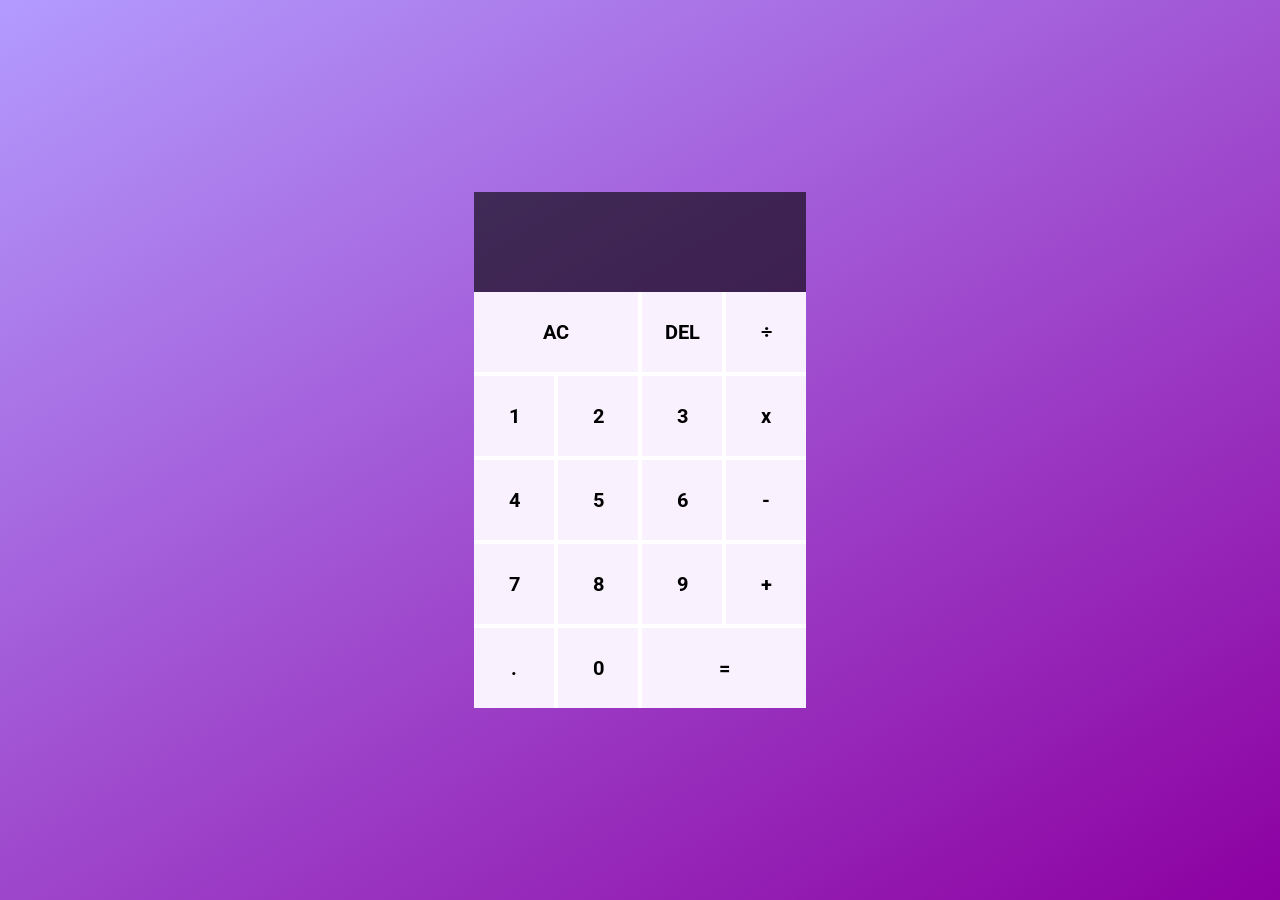
<file: 5기 박재윤/index.html>
<!DOCTYPE html>
<html lang="ko">
  <head>
    <meta charset="UTF-8" />
    <meta http-equiv="X-UA-Compatible" content="IE=edge" />
    <meta name="viewport" content="width=device-width, initial-scale=1.0" />
    <link rel="preconnect" href="https://fonts.googleapis.com" />
    <link rel="preconnect" href="https://fonts.gstatic.com" crossorigin />
    <link
      href="https://fonts.googleapis.com/css2?family=Gothic+A1&family=Montserrat&family=Nanum+Gothic:wght@700&family=Noto+Sans+KR:wght@400;500;700;900&family=Roboto&family=Urbanist&display=swap"
      rel="stylesheet"
    />

    <title>계산기앱 만들기 프로젝트 1</title>
    <link rel="stylesheet" href="style.css" />
  </head>
  <body>
    <div class="container">
      <div class="wrapper">
        <div class="cal">
          <div class="cal-header">
            <div data-previous-preview class="cal-previous-preview"></div>
            <div data-current-preview class="cal-current-preview"></div>
          </div>
          <div class="cal-body">
            <div class="cal-space">
              <button data-btn-reset class="space-2">AC</button>
              <button data-btn-delete>DEL</button>
              <button data-btn-divide data-btn-operation>÷</button>
            </div>
            <div class="cal-space">
              <button data-btn-number>1</button>
              <button data-btn-number>2</button>
              <button data-btn-number>3</button>
              <button data-btn-multiply data-btn-operation>x</button>
            </div>
            <div class="cal-space">
              <button data-btn-number>4</button>
              <button data-btn-number>5</button>
              <button data-btn-number>6</button>
              <button data-btn-minus data-btn-operation>-</button>
            </div>
            <div class="cal-space">
              <button data-btn-number>7</button>
              <button data-btn-number>8</button>
              <button data-btn-number>9</button>
              <button data-btn-plus data-btn-operation>+</button>
            </div>
            <div class="cal-space">
              <button data-btn-number>.</button>
              <button data-btn-number>0</button>
              <button data-btn-eqaul data-btn-operation class="space-2">
                =
              </button>
            </div>
          </div>
        </div>
      </div>
    </div>
    <script src="script.js"></script>
  </body>
</html>
</file>
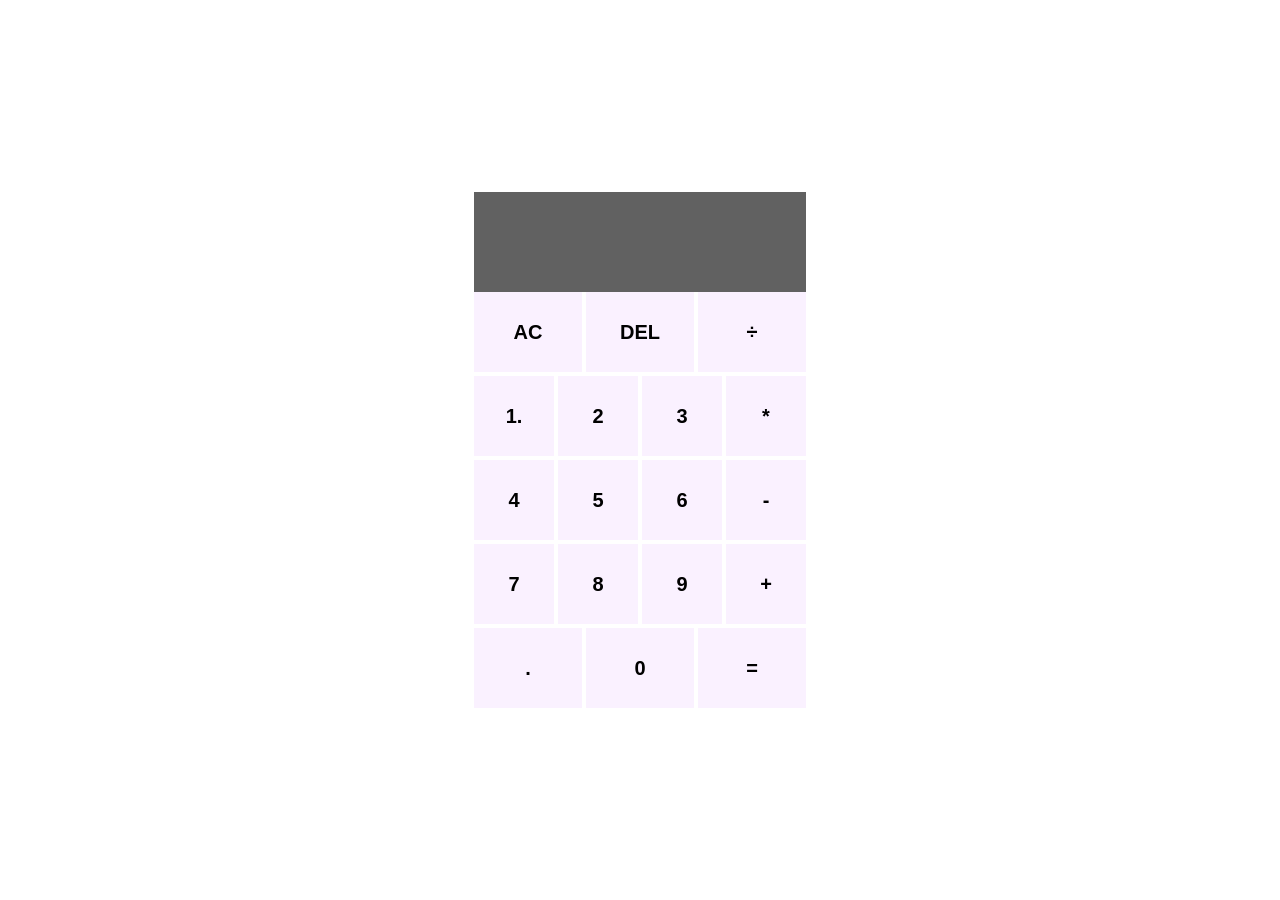
<file: yun/index.html>
<!DOCTYPE html>
<html lang="ko">
  <head>
    <meta charset="UTF-8" />
    <meta http-equiv="X-UA-Compatible" content="IE=edge" />
    <meta name="viewport" content="width=device-width, initial-scale=1.0" />
    
    <link
      href="https://fonts.googleapis.com/css2?family=Noto+Sans+KR:wght@400;700&display=swap"
      rel="stylesheet"
    />
    <title>계산기 프로젝트</title>
    <link rel="stylesheet" href="style.css" />
  </head>
  <body>
    <div class="container">
    
      <div class="wrapper">
        <div class="cal">
          
          <div class="cal-header">
            
            <div data-previous-preview class="cal-previous-preview"></div>
            
            <div data-current-preview class="cal-current-preview"></div>
          </div>
         
          <div class="cal-body">
            <div class="cal-space">
              <button data-btn-reset class="space-2">AC</button> 
              <button data-btn-delete>DEL</button> 
              <button data-btn-divide data-btn-operation>÷</button> 
            </div>
            <div class="cal-space">
              <button data-btn-number>1.</button>
              <button data-btn-number>2</button>
              <button data-btn-number>3</button>
              <button data-btn-multiply data-btn-operation>*</button>
            </div>
            <div class="cal-space">
              <button data-btn-number>4</button>
              <button data-btn-number>5</button>
              <button data-btn-number>6</button>
              <button data-btn-minus data-btn-operation>-</button>
            </div>
            <div class="cal-space">
              <button data-btn-number>7</button>
              <button data-btn-number>8</button>
              <button data-btn-number>9</button>
              <button data-btn-plus data-btn-operation>+</button> 
            </div>
            <div class="cal-space">
              <button data-btn-number>.</button>
              <button data-btn-number>0</button> 
              <button data-btn-eqaul data-btn-operation class="space-2">=</button> 
            </div>
          </div>
        </div>
      </div>
    </div>
   
    <script src="index.js"></script>
  </body>
</html>
</file>
<file: 5기 박재윤/style.css>
html {
  background: rgb(179, 155, 254);
  background: linear-gradient(
    150deg,
    rgba(179, 155, 254, 1) 0%,
    rgba(140, 0, 161, 1) 100%
  );
}

html,
body {
  padding: 0;
  margin: 0;
  width: 100%;
  height: 100%;
}

* {
  font-family: "Roboto", sans-serif;
}

.container {
  display: flex;
  flex-flow: column;
  align-items: center;
  justify-content: center;
  width: 100%;
  height: 100%;
}

.wrapper {
  /* width: 90%;
    max-width: 500px;
    margin: 0 auto; */
}

.cal {
}

.cal .cal-header {
  display: flex;
  flex-flow: column;
  justify-content: center;
  align-items: flex-end;
  padding: 20px;
  height: 60px;
  word-break: break-all;
}

.cal-header {
  text-align: right;
  background-color: rgba(0, 0, 0, 0.62);
  color: white;
}

.cal-body {
  margin-top: -4px;
  background-color: white;
}

.cal-header .cal-previous-preview {
  opacity: 0.7;
  font-size: 14px;
  margin-bottom: 10px;
}

.cal-header .cal-current-preview {
  font-size: 25px;
}

.cal .cal-body .cal-space {
  width: 100%;
  display: flex;
}

.cal-space {
  display: flex;
  width: 100%;
  flex: 4;
  flex-shrink: 0;
  gap: 4px;
  margin-top: 4px;
}

.cal-space > button {
  width: 100%;
  display: flex;
  flex: 1 calc(25% - 4px);
  border: none;
  width: 80px;
  height: 80px;
  align-items: center;
  justify-content: center;
  cursor: pointer;
  background-color: rgb(250 241 255);
  font-size: 20px;
  font-weight: bold;
}

.cal-space .space-2 {
  flex: 2 calc(50% - 4px);
}

@media (min-width: 601px) {
  .cal-space > button:hover {
    background-color: white;
  }
}

@media (max-width: 600px) {
  .wrapper {
    width: 100%;
    height: 100%;
    max-width: 100%;
  }

  .cal {
    height: 100%;
  }

  .cal .cal-header {
    height: 20%;
    padding: 10px;
  }

  .cal .cal-body {
    height: calc(100% - 20% - 10px + 4px);
    display: flex;
    flex-flow: column;
  }

  .cal .cal-space > button {
    width: auto;
    height: auto;
  }
}
</file>
<file: yun/style.css>
일부 속성에서 중복된 값을 제거하거나 정리했습니다.
css
코드 복사
html {
  background: linear-gradient(150deg, #b39bfe 0%, #8c00a1 100%);
}

html,
body {
  padding: 0;
  margin: 0;
  width: 100%;
  height: 100%;
}

* {
  font-family: "Roboto", sans-serif;
}

.container {
  display: flex;
  flex-direction: column;
  align-items: center;
  justify-content: center;
  width: 100%;
  height: 100%;
}

.cal-header {
  display: flex;
  flex-direction: column;
  align-items: flex-end;
  padding: 20px;
  height: 60px;
  background-color: rgba(0, 0, 0, 0.62);
  color: white;
  text-align: right;
}

.cal-previous-preview {
  opacity: 0.7;
  font-size: 14px;
  margin-bottom: 10px;
}

.cal-current-preview {
  font-size: 25px;
}

.cal-body {
  margin-top: -4px;
  background-color: white;
}

.cal-space {
  display: flex;
  width: 100%;
  gap: 4px;
  margin-top: 4px;
}

.cal-space > button {
  flex: 1;
  border: none;
  width: 80px;
  height: 80px;
  display: flex;
  align-items: center;
  justify-content: center;
  cursor: pointer;
  background-color: rgb(250, 241, 255);
  font-size: 20px;
  font-weight: bold;
}

.space-2 {
  flex: 2;
}

@media (min-width: 601px) {
  .cal-space > button:hover {
    background-color: white;
  }
}

@media (max-width: 600px) {
  .wrapper {
    width: 100%;
    height: 100%;
  }

  .cal-header {
    height: 20%;
    padding: 10px;
  }

  .cal-body {
    height: calc(100% - 20% - 10px + 4px); /* 확인이 필요함 */
    display: flex;
    flex-direction: column;
  }

  .cal-space > button {
    width: auto;
    height: auto;
  }
}
</file>
